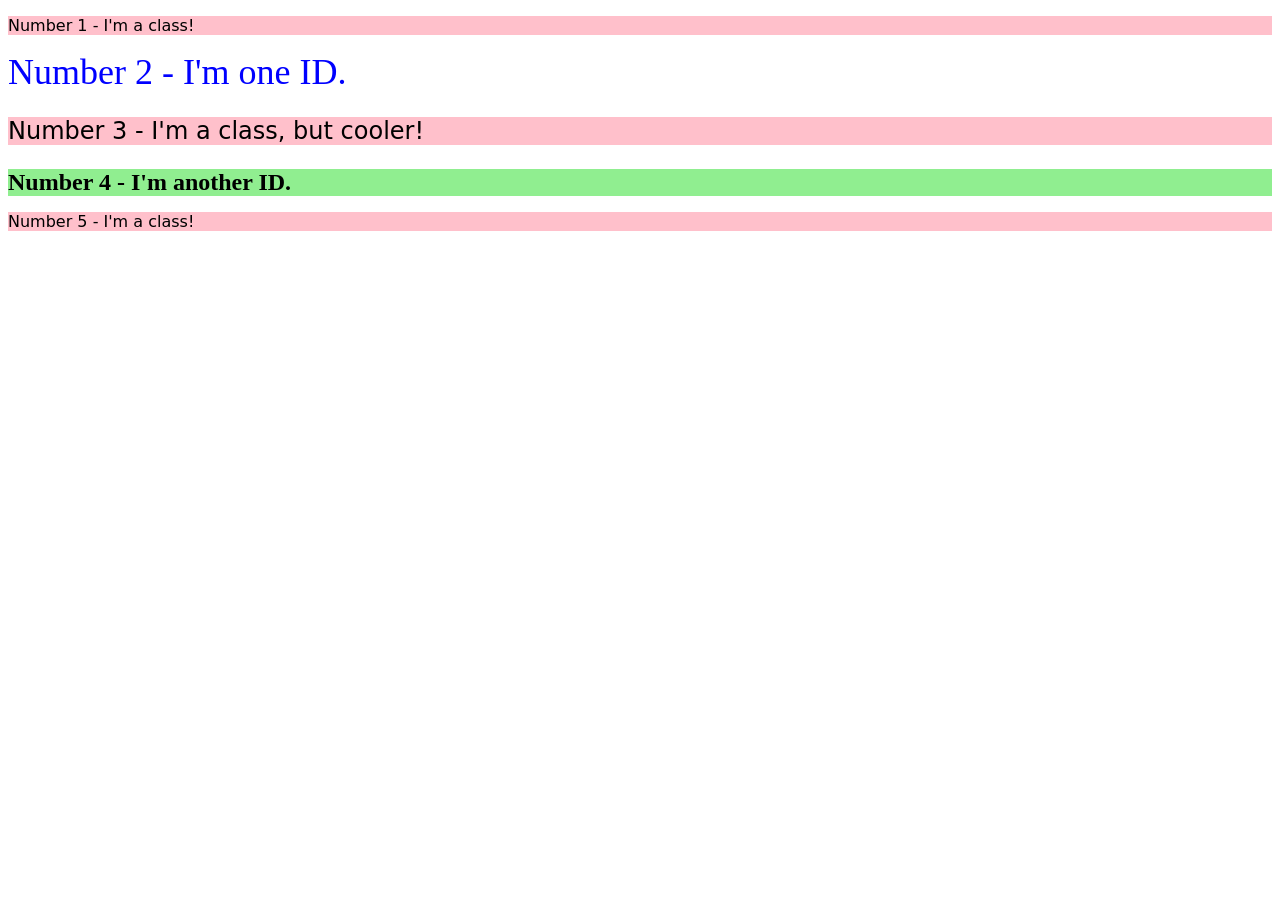
<file: CSS1/ex2.html>
<!DOCTYPE html>
<html lang="en">
  <head>
    <meta charset="UTF-8">
    <meta http-equiv="X-UA-Compatible" content="IE=edge">
    <meta name="viewport" content="width=device-width, initial-scale=1.0">
    <title>Class and ID Selectors</title>
    <link rel="stylesheet" href="ex2.css">
  </head>
  <body>
    <p class="pink">Number 1 - I'm a class!</p>

    <div id="random">Number 2 - I'm one ID.</div>

    <p class="pink no3">Number 3 - I'm a class, but cooler!</p>

    <div id="random2">Number 4 - I'm another ID.</div>

    <p class="pink no5">Number 5 - I'm a class!</p>
  </body>
</html>
</file>
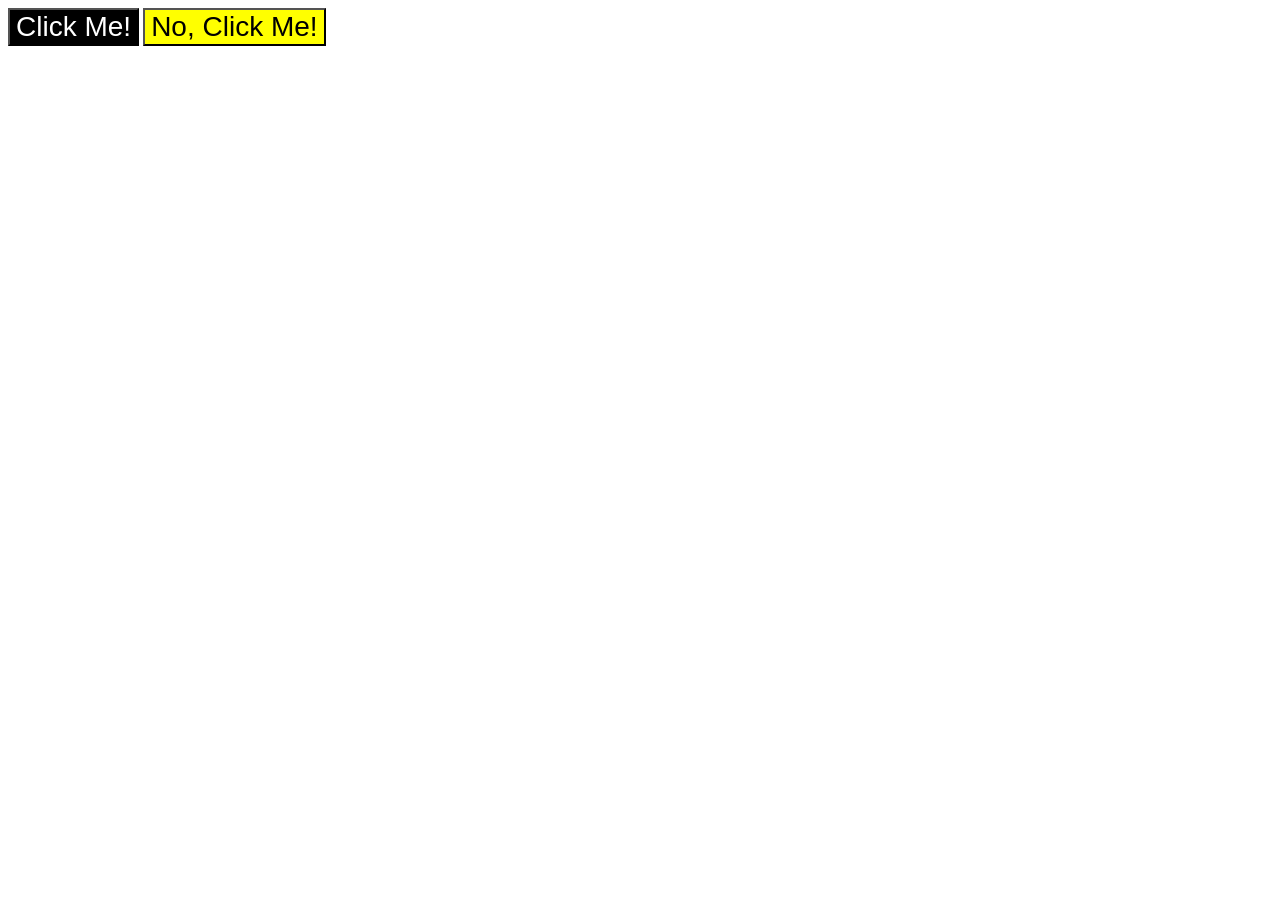
<file: CSS1/ex3.html>
<!DOCTYPE html>
<html lang="en">
  <head>
    <meta charset="UTF-8">
    <meta http-equiv="X-UA-Compatible" content="IE=edge">
    <meta name="viewport" content="width=device-width, initial-scale=1.0">
    <title>Grouping Selectors</title>
    <link rel="stylesheet" href="ex3.css">
  </head>
  <body>
    <button class="B1">Click Me!</button>
    <button class="B2">No, Click Me!</button>
  </body>
</html>
</file>
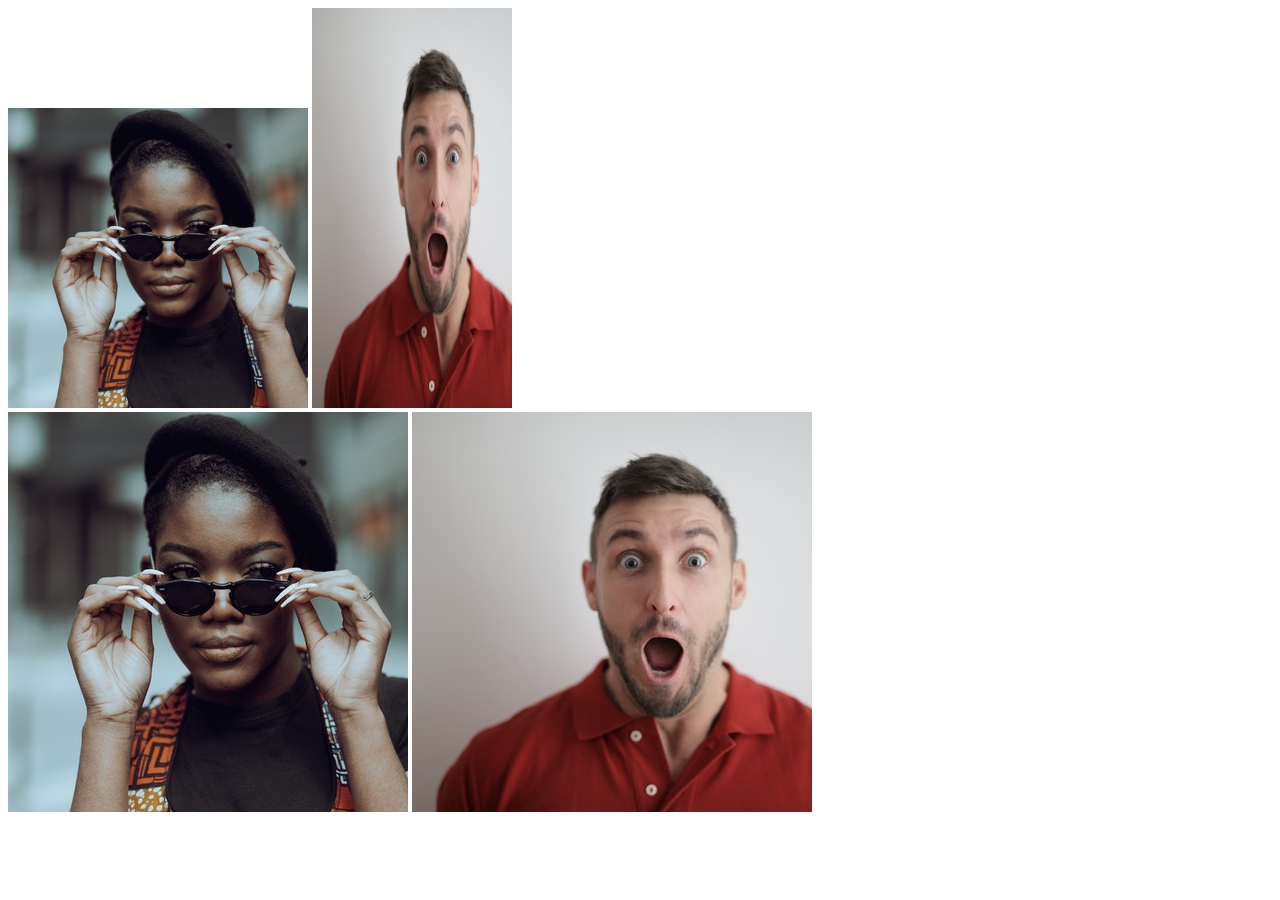
<file: CSS1/ex4.html>
<!DOCTYPE html>
<html lang="en">
  <head>
    <meta charset="UTF-8">
    <meta http-equiv="X-UA-Compatible" content="IE=edge">
    <meta name="viewport" content="width=device-width, initial-scale=1.0">
    <title>Chaining Selectors</title>
    <link rel="stylesheet" href="ex4.css">
  </head>
  <body>

    <!-- Use the classes BELOW this line -->

    <div>

      <img class="avatar proportioned" src="../imgs/womanWithGlasses.jpg" alt="Woman with glasses">

      <img class="avatar distorted" src="../imgs/surpricesMan.jpg" alt="Man with surprised expression">

    </div>

    <!-- Use the classes ABOVE this line -->

    <div>

      <img class="original proportioned" src="../imgs/womanWithGlasses.jpg" alt="Woman with glasses">

      <img class="original distorted" src="../imgs/surpricesMan.jpg" alt="Man with surprised expression">
      
    </div>
  </body>
</html>
</file>
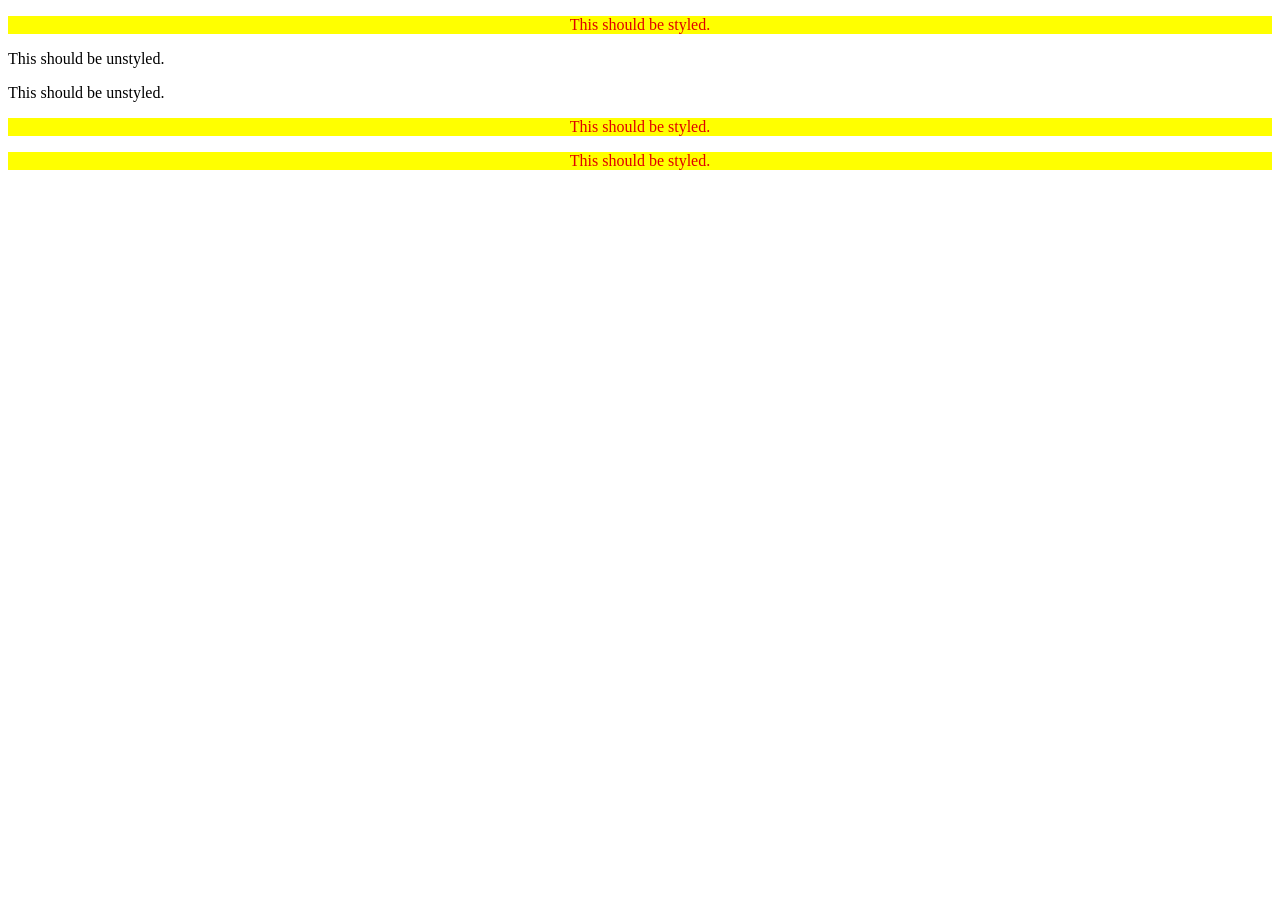
<file: CSS1/ex5.html>
<!DOCTYPE html>
<html lang="en">
  <head>
    <meta charset="UTF-8">
    <meta http-equiv="X-UA-Compatible" content="IE=edge">
    <meta name="viewport" content="width=device-width, initial-scale=1.0">
    <title>Descendant Combinator</title>
    <link rel="stylesheet" href="ex5.css">
  </head>
  <body>

    <div class="container">
      <p class="text">This should be styled.</p>
    </div>

    <p class="text">This should be unstyled.</p>

    <p class="text">This should be unstyled.</p>

    <div class="container">
      <p class="text">This should be styled.</p>
      <p class="text">This should be styled.</p>
    </div>
    
  </body>
</html>
</file>
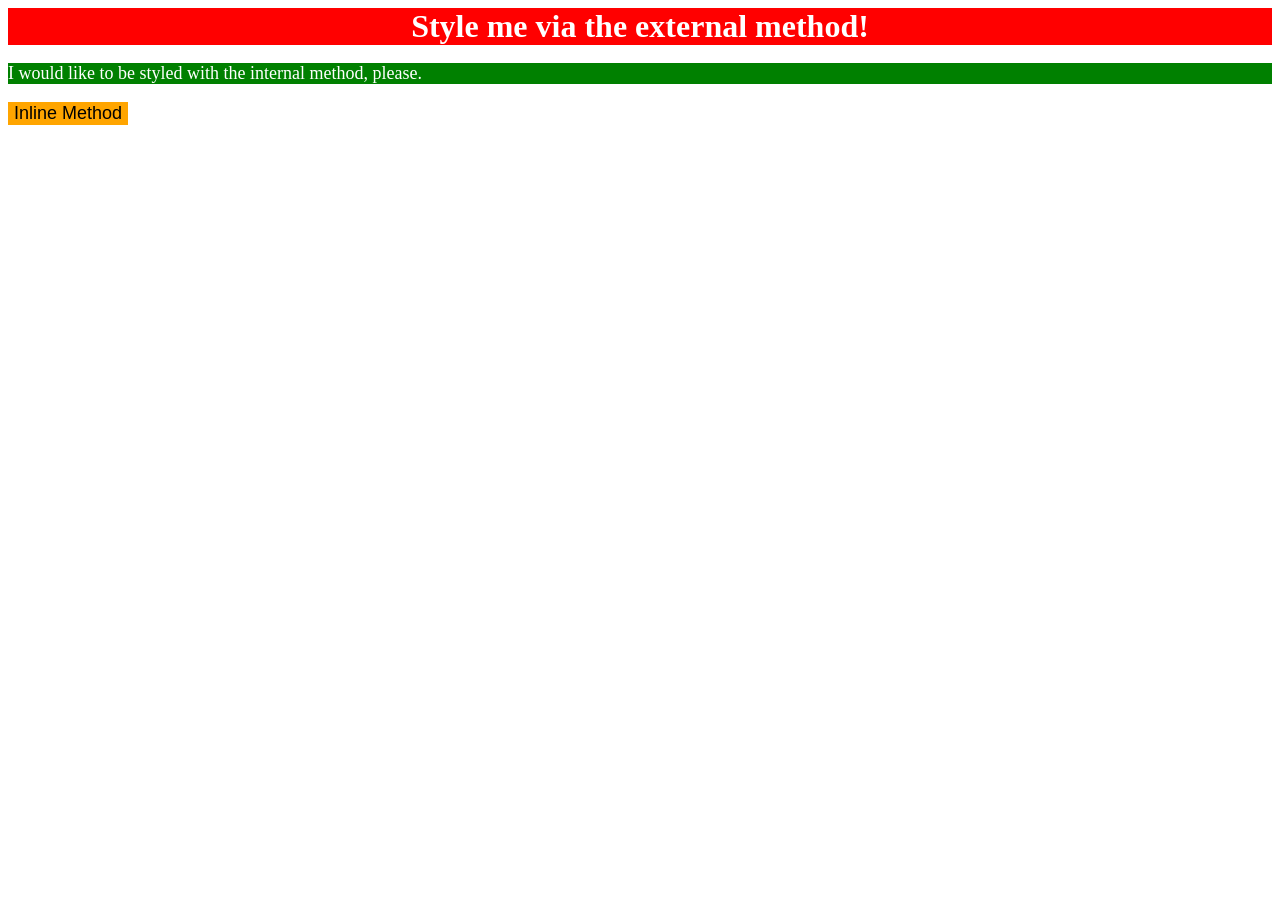
<file: CSS1/main.html>
<!DOCTYPE html>
<html lang="en">
<head>
    <meta charset="UTF-8">
    <meta name="viewport" content="width=device-width, initial-scale=1.0">
    <meta http-equiv="X-UA-Compatible" content="ie=edge">
    <title>CSS practice</title>
    <link rel="stylesheet" href="styles.css">
</head>
<body>
  <div>Style me via the external method!</div>

  <p>I would like to be styled with the internal method, please.</p>

  <button style="
    color: black;
    background-color: orange;
    border: none;
    font-size: 18px;
  ">Inline Method</button>

  <style>
    p {
      color: white;
      background-color: green;
      font-size: 18px;
    }
  </style>

</body>
</html>
</file>
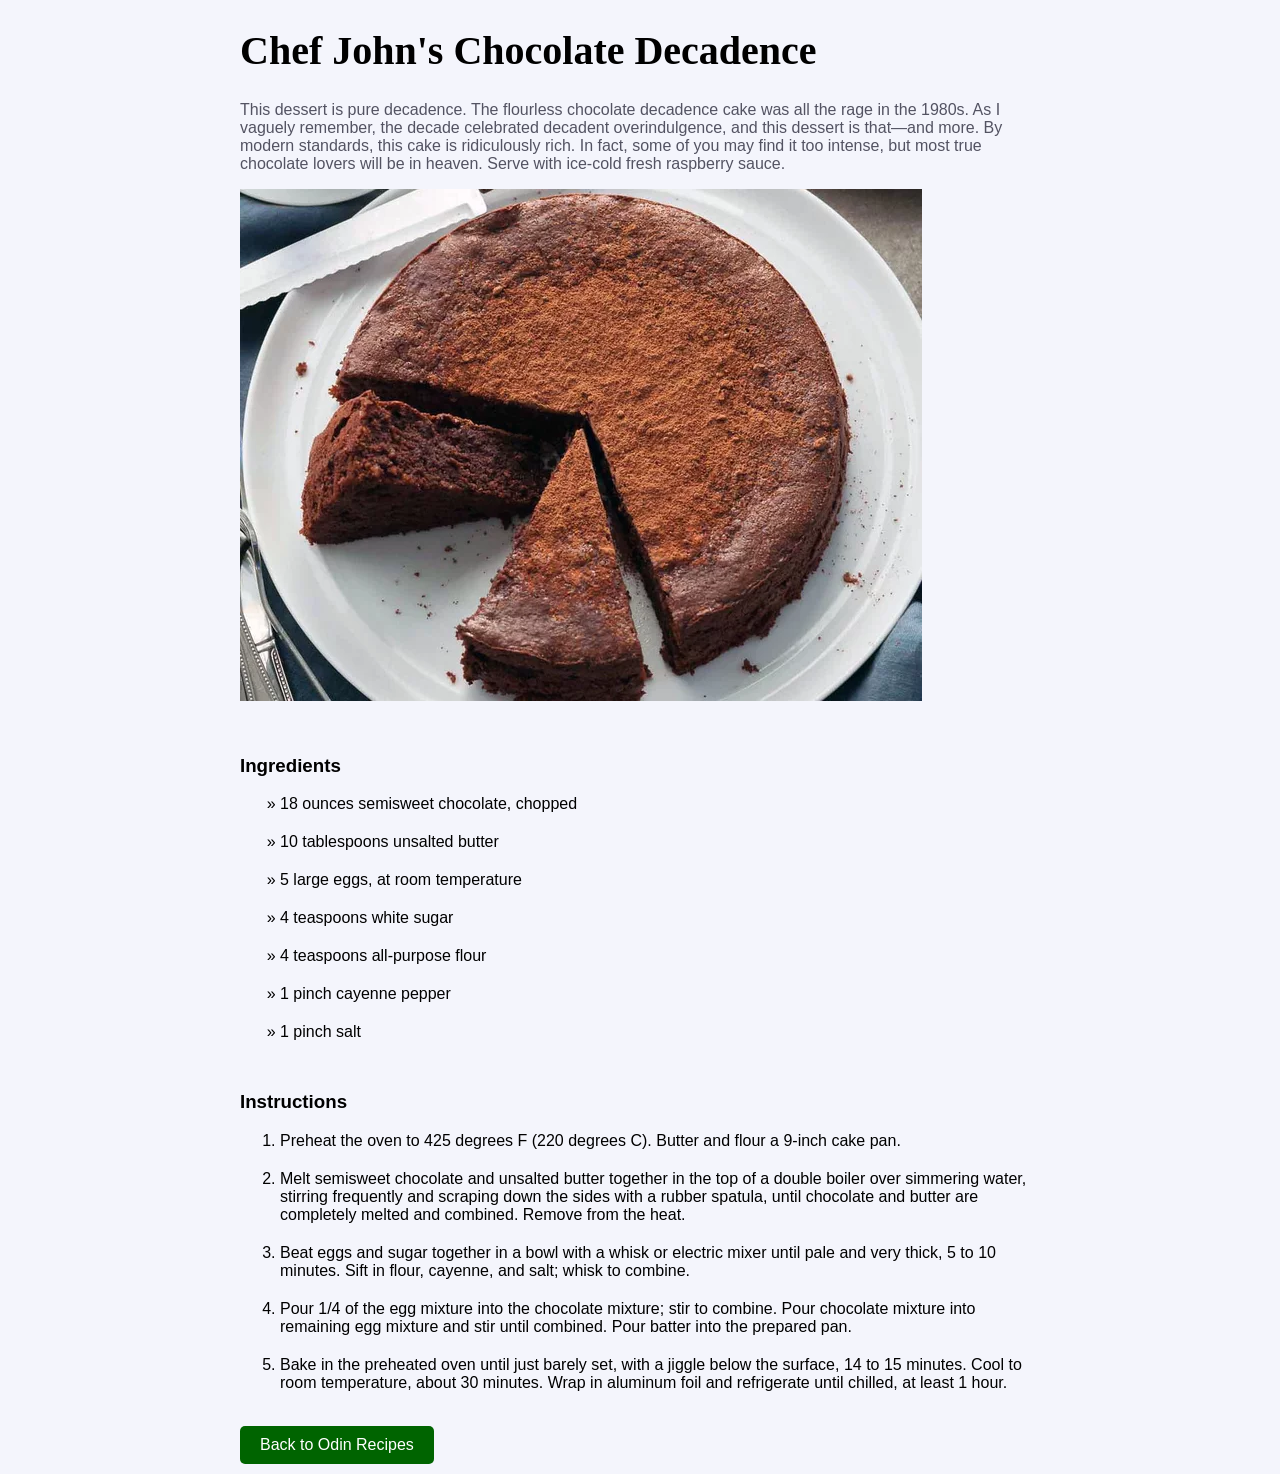
<file: recipes/ChocolateDecadence.html>
<!DOCTYPE html>
<html lang="en">
<head>
    <meta charset="UTF-8">
    <meta name="viewport" content="width=device-width, initial-scale=1.0">
    <meta http-equiv="X-UA-Compatible" content="ie=edge">
    <title>Chef John's Chocolate Decadence</title>
    <link rel="stylesheet" href="../style.css">
</head>
<body>
    <div class="content">
        <h1 class="recipes-title">Chef John's Chocolate Decadence</h1>

        <p class="description">This dessert is pure decadence. The flourless chocolate decadence cake was all the rage in the 1980s. As I vaguely remember, the decade celebrated decadent overindulgence, and this dessert is that—and more. By modern standards, this cake is ridiculously rich. In fact, some of you may find it too intense, but most true chocolate lovers will be in heaven. Serve with ice-cold fresh raspberry sauce.</p>
        
        <img src="../imgs/ChocolateDecadence.png" alt="chocolate decadence" class="foodImg">
        <br>


        <h3 class="ingredient">Ingredients</h3>

        <ul class="ingredient-list">
            <li>18 ounces semisweet chocolate, chopped</li>

            <li>10 tablespoons unsalted butter</li>

            <li>5 large eggs, at room temperature</li>

            <li>4 teaspoons white sugar</li>

            <li>4 teaspoons all-purpose flour</li>

            <li>1 pinch cayenne pepper</li>

            <li>1 pinch salt</li>

        </ul>

        <h3 class="instructions">Instructions</h3>

        <ol class="instructions-list">
            <li>Preheat the oven to 425 degrees F (220 degrees C). Butter and flour a 9-inch cake pan.</li>

            <li>Melt semisweet chocolate and unsalted butter together in the top of a double boiler over simmering water, stirring frequently and scraping down the sides with a rubber spatula, until chocolate and butter are completely melted and combined. Remove from the heat.</li>

            <li>Beat eggs and sugar together in a bowl with a whisk or electric mixer until pale and very thick, 5 to 10 minutes. Sift in flour, cayenne, and salt; whisk to combine.</li>

            <li>Pour 1/4 of the egg mixture into the chocolate mixture; stir to combine. Pour chocolate mixture into remaining egg mixture and stir until combined. Pour batter into the prepared pan.</li>
            
            <li>Bake in the preheated oven until just barely set, with a jiggle below the surface, 14 to 15 minutes. Cool to room temperature, about 30 minutes. Wrap in aluminum foil and refrigerate until chilled, at least 1 hour.</li>
        </ol>

        <br>
        <a href="../index.html" class="goHome">Back to Odin Recipes</a>

    </div>

    <script src=""></script>
</body>
</html>
</file>
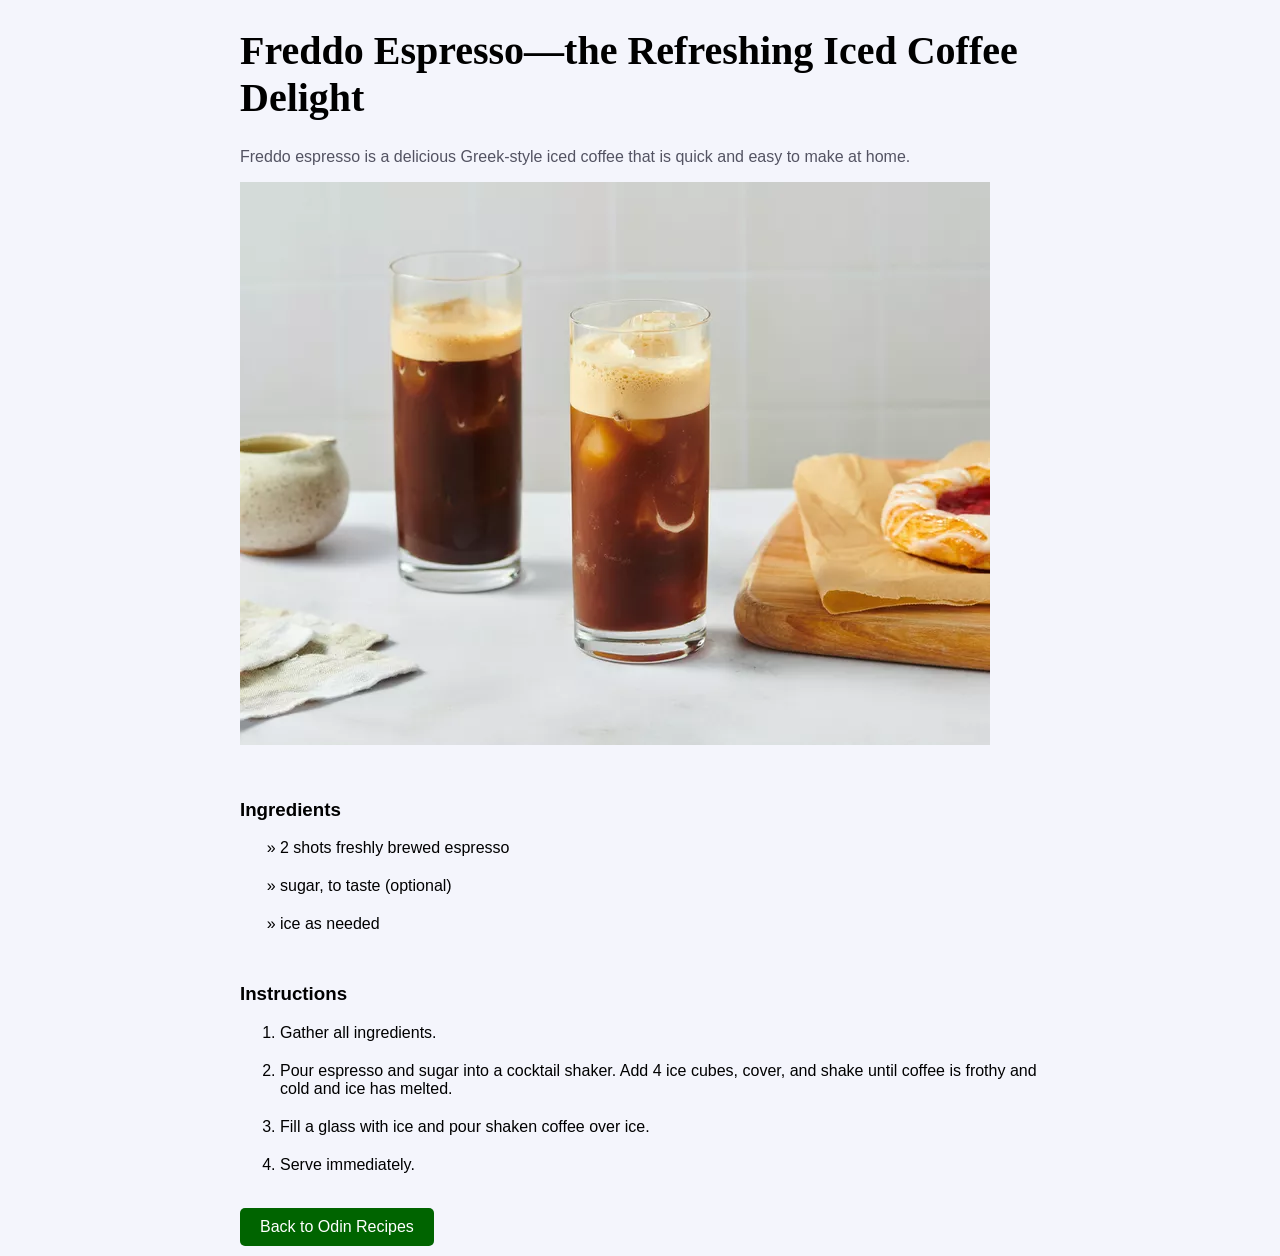
<file: recipes/FreddoEspresso.html>
<!DOCTYPE html>
<html lang="en">
<head>
    <meta charset="UTF-8">
    <meta name="viewport" content="width=device-width, initial-scale=1.0">
    <meta http-equiv="X-UA-Compatible" content="ie=edge">
    <title>Freddo Espresso</title>
    <link rel="stylesheet" href="../style.css">
</head>
<body>
    <div class="content">
        <h1 class="recipes-title">Freddo Espresso—the Refreshing Iced Coffee Delight</h1>

        <p class="description">Freddo espresso is a delicious Greek-style iced coffee that is quick and easy to make at home.</p>

        <img src="../imgs/FreddoEspresso.png" alt="freddo espresso" class="foodImg">
        <br>

        <h3 class="ingredient">Ingredients</h3>

        <ul class="ingredient-list">
            <li>2 shots freshly brewed espresso</li>
            <li>sugar, to taste (optional)</li>
            <li>ice as needed</li>
        </ul>

        <h3 class="instructions">Instructions</h3>

        <ol class="instructions-list">
            <li>Gather all ingredients.</li>

            <li>Pour espresso and sugar into a cocktail shaker. Add 4 ice cubes, cover, and shake until coffee is frothy and cold and ice has melted.</li>

            <li>Fill a glass with ice and pour shaken coffee over ice.</li>

            <li>Serve immediately.</li>
        </ol>

        <br>
        <a href="../index.html" class="goHome">Back to Odin Recipes</a>

    </div>

    <script src=""></script>
</body>
</html>
</file>
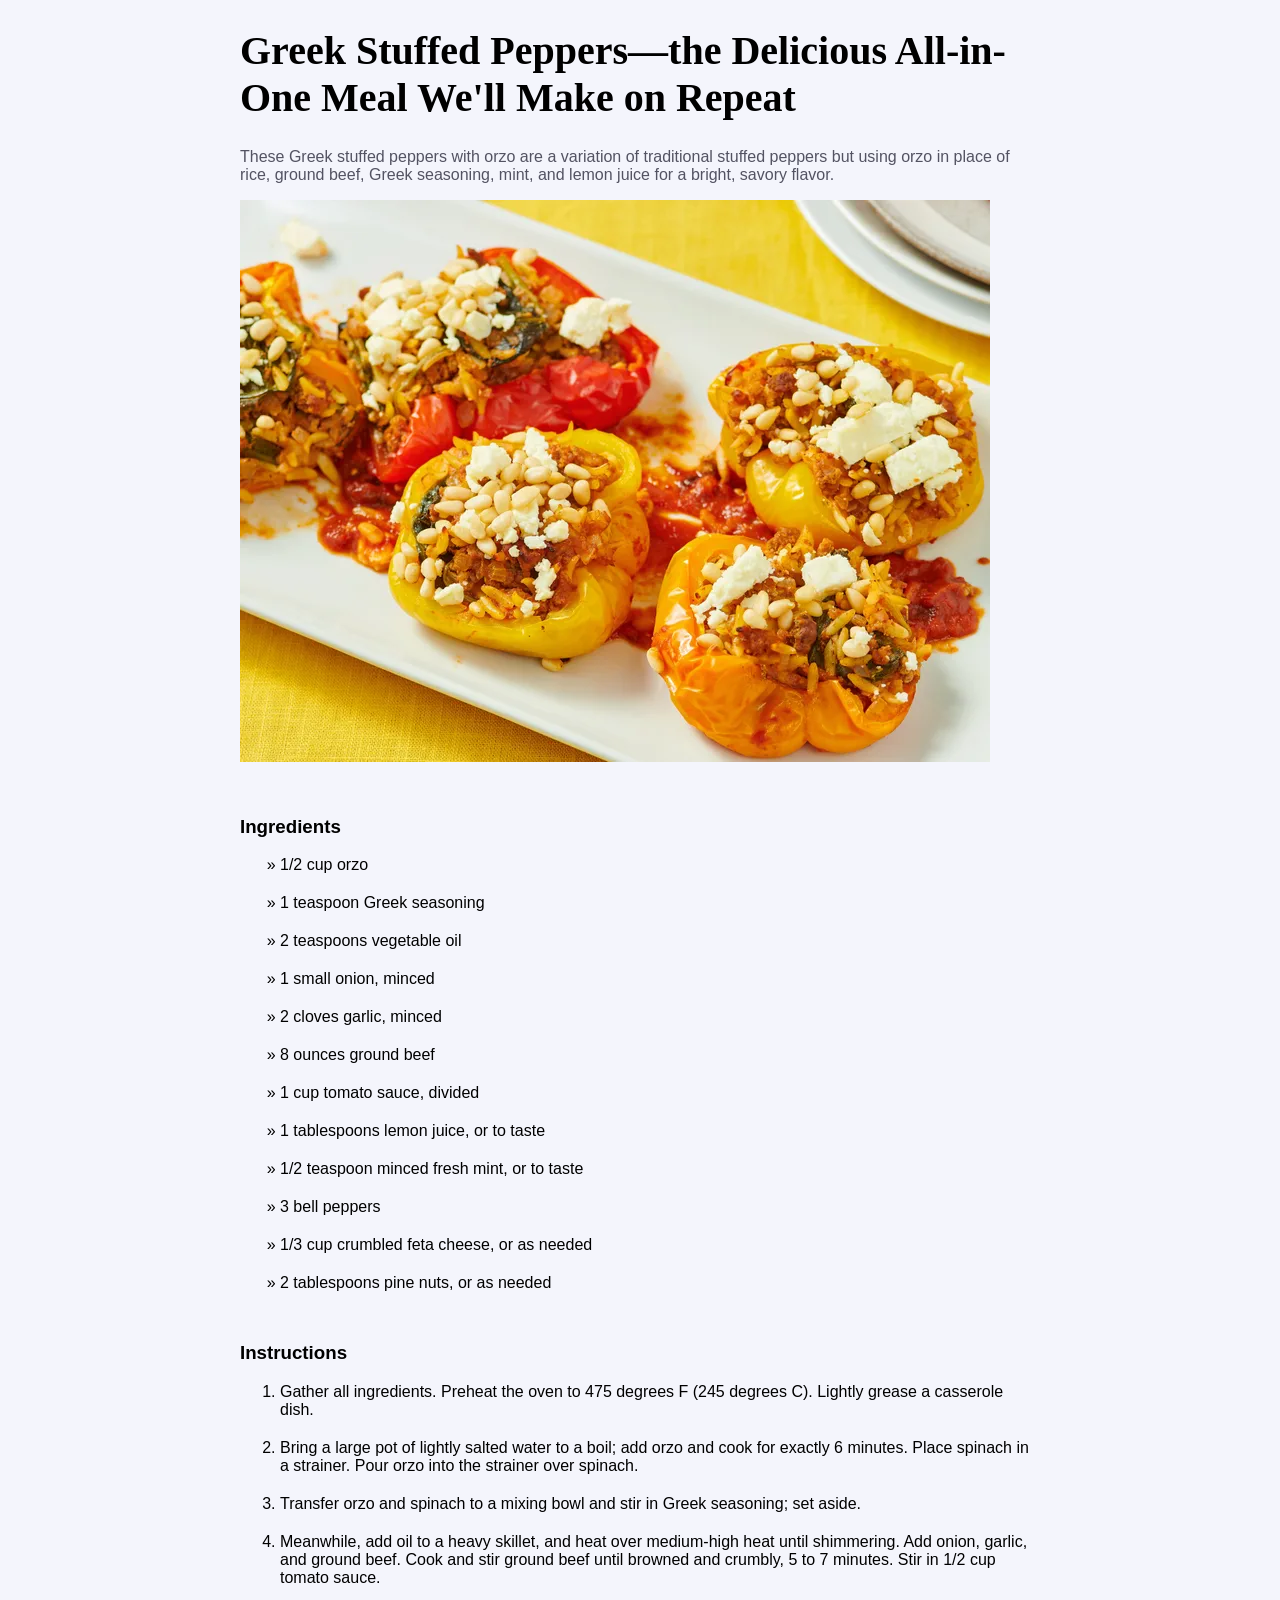
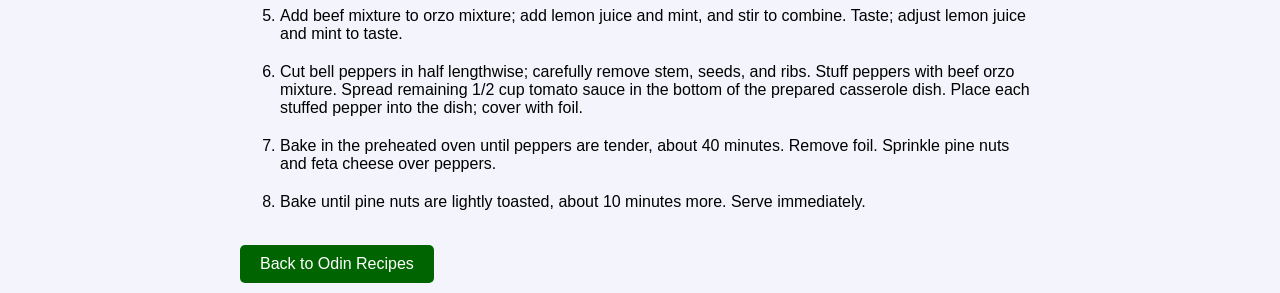
<file: recipes/StuffedPeppers.html>
<!DOCTYPE html>
<html lang="en">
<head>
    <meta charset="UTF-8">
    <meta name="viewport" content="width=device-width, initial-scale=1.0">
    <meta http-equiv="X-UA-Compatible" content="ie=edge">
    <title>Greek Stuffed Peppers</title>
    <link rel="stylesheet" href="../style.css">
</head>
<body>
    <div class="content">
        <h1 class="recipes-title">Greek Stuffed Peppers—the Delicious All-in-One Meal We'll Make on Repeat</h1>

        <p class="description">These Greek stuffed peppers with orzo are a variation of traditional stuffed peppers but using orzo in place of rice, ground beef, Greek seasoning, mint, and lemon juice for a bright, savory flavor.</p>

        <img src="../imgs/StuffedPeppers.png" alt="stuffed peppers" class="foodImg">
        <br>

        <h3 class="ingredient">Ingredients</h3>

        <ul class="ingredient-list">
            <li>1/2 cup orzo</li>
            <li>1 teaspoon Greek seasoning</li>
            <li>2 teaspoons vegetable oil</li>
            <li>1 small onion, minced</li>
            <li>2 cloves garlic, minced</li>
            <li>8 ounces ground beef</li>
            <li>1 cup tomato sauce, divided</li>
            <li>1 tablespoons lemon juice, or to taste</li>
            <li>1/2 teaspoon minced fresh mint, or to taste</li>
            <li>3 bell peppers</li>
            <li>1/3 cup crumbled feta cheese, or as needed</li>
            <li>2 tablespoons pine nuts, or as needed</li>
        </ul>

        <h3 class="instructions">Instructions</h3>

        <ol class="instructions-list">
            <li>Gather all ingredients. Preheat the oven to 475 degrees F (245 degrees C). Lightly grease a casserole dish.</li>

            <li>Bring a large pot of lightly salted water to a boil; add orzo and cook for exactly 6 minutes. Place spinach in a strainer. Pour orzo into the strainer over spinach.</li>

            <li>Transfer orzo and spinach to a mixing bowl and stir in Greek seasoning; set aside.</li>

            <li>Meanwhile, add oil to a heavy skillet, and heat over medium-high heat until shimmering. Add onion, garlic, and ground beef. Cook and stir ground beef until browned and crumbly, 5 to 7 minutes. Stir in 1/2 cup tomato sauce.</li>

            <li>Add beef mixture to orzo mixture; add lemon juice and mint, and stir to combine. Taste; adjust lemon juice and mint to taste.</li>

            <li>Cut bell peppers in half lengthwise; carefully remove stem, seeds, and ribs. Stuff peppers with beef orzo mixture. Spread remaining 1/2 cup tomato sauce in the bottom of the prepared casserole dish. Place each stuffed pepper into the dish; cover with foil.</li>

            <li>Bake in the preheated oven until peppers are tender, about 40 minutes. Remove foil. Sprinkle pine nuts and feta cheese over peppers.</li>

            <li>Bake until pine nuts are lightly toasted, about 10 minutes more. Serve immediately.</li>
        </ol>

        

        <br>
        <a href="../index.html" class="goHome">Back to Odin Recipes</a>
    </div>

    <script src=""></script>
</body>
</html>
</file>
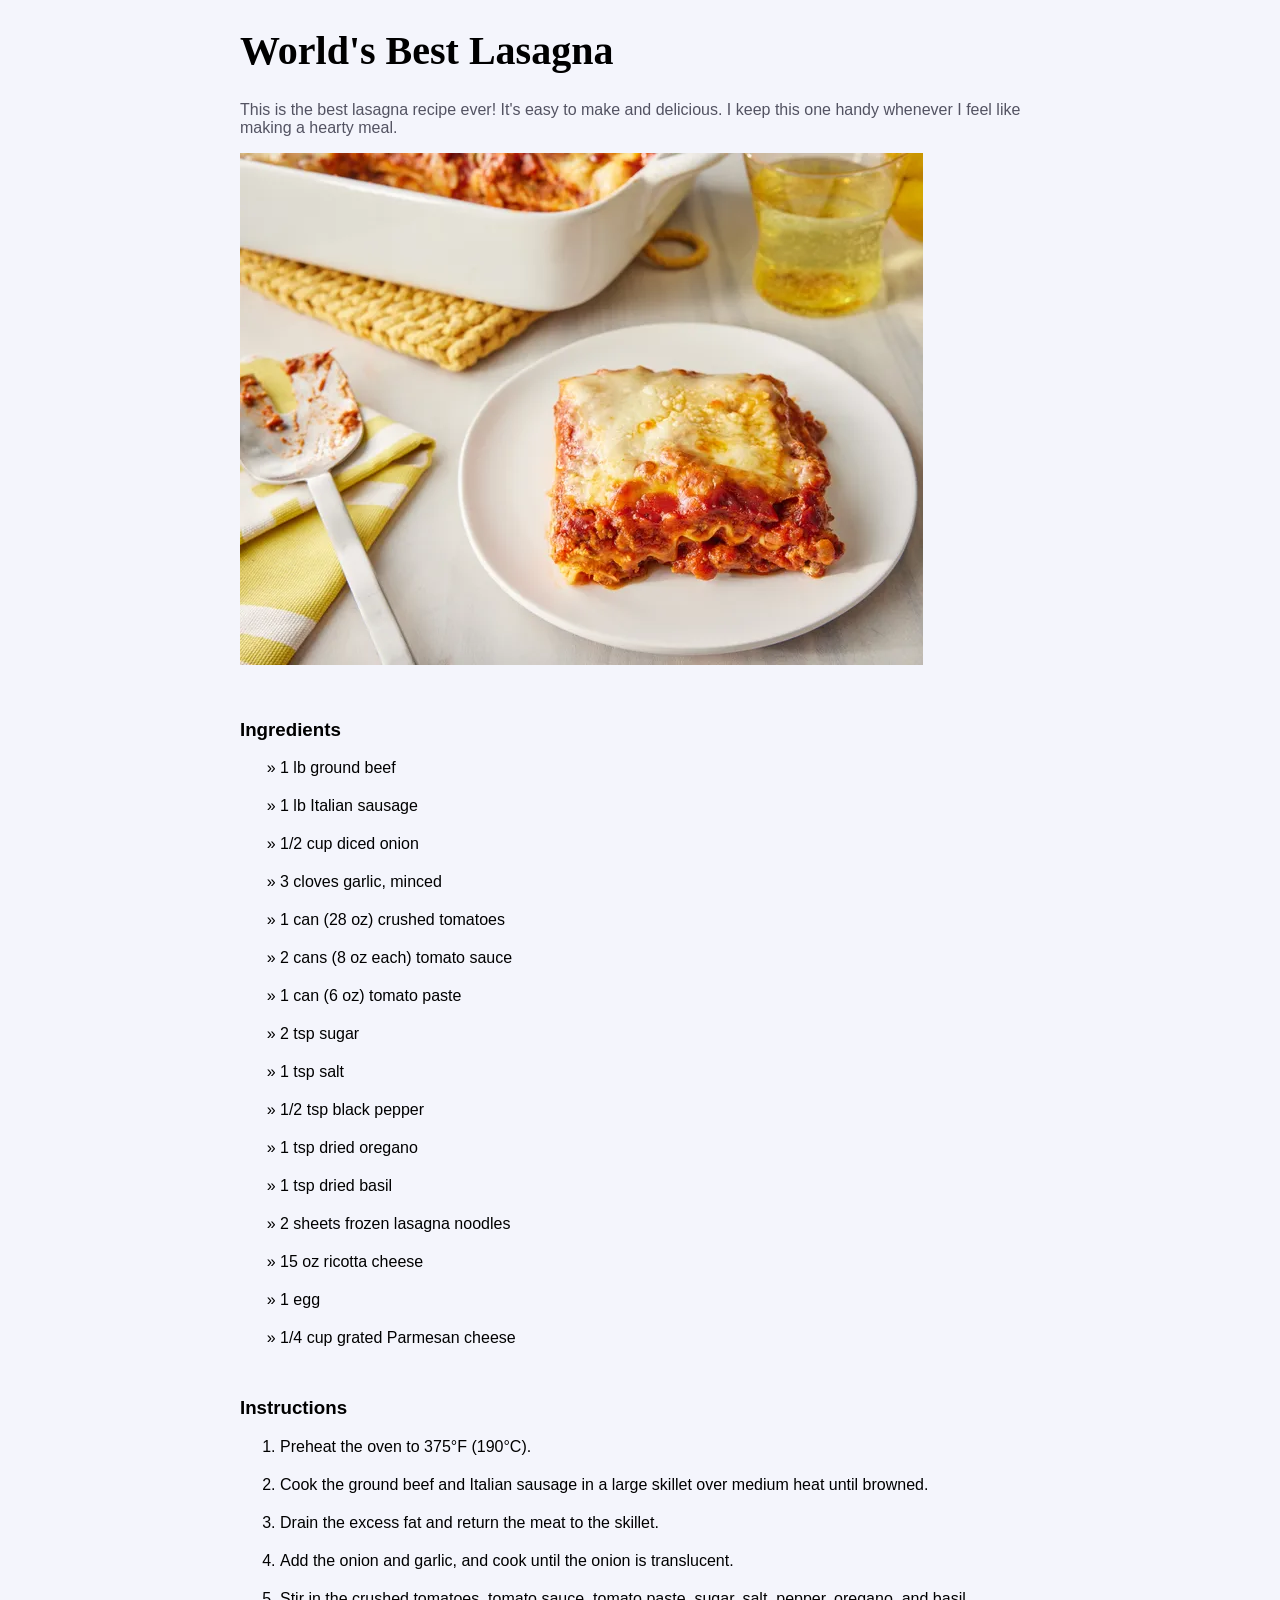
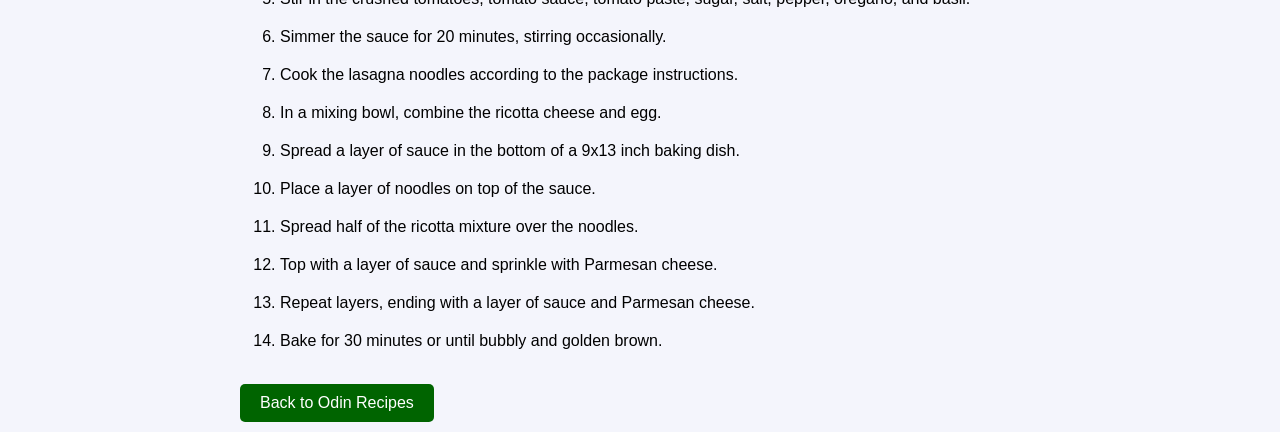
<file: recipes/WorldsBestLasagna.html>
<!DOCTYPE html>
<html lang="en">
<head>
    <meta charset="UTF-8">
    <meta name="viewport" content="width=device-width, initial-scale=1.0">
    <meta http-equiv="X-UA-Compatible" content="ie=edge">
    <title>world's best lasagna</title>
    <link rel="stylesheet" href="../style.css">
</head>
<body>
    <div class="content">
        <h1 class="recipes-title">World's Best Lasagna</h1>

        <p class="description">This is the best lasagna recipe ever! It's easy to make and delicious. I keep this one handy whenever I feel like making a hearty meal.</p>

        <img src="../imgs/lasagna.png" alt="lasagna" class="foodImg">
        <br>

        <h3 class="ingredient">Ingredients</h3>

        <ul class="ingredient-list">
            <li>1 lb ground beef</li>
            <li>1 lb Italian sausage</li>
            <li>1/2 cup diced onion</li>
            <li>3 cloves garlic, minced</li>
            <li>1 can (28 oz) crushed tomatoes</li>
            <li>2 cans (8 oz each) tomato sauce</li>
            <li>1 can (6 oz) tomato paste</li>
            <li>2 tsp sugar</li>
            <li>1 tsp salt</li>
            <li>1/2 tsp black pepper</li>
            <li>1 tsp dried oregano</li>
            <li>1 tsp dried basil</li>
            <li>2 sheets frozen lasagna noodles</li>
            <li>15 oz ricotta cheese</li>
            <li>1 egg</li>
            <li>1/4 cup grated Parmesan cheese</li>
        </ul>

        <h3 class="instructions">Instructions</h3>

        <ol class="instructions-list">
            <li>Preheat the oven to 375°F (190°C).</li>

            <li>Cook the ground beef and Italian sausage in a large skillet over medium heat until browned.</li>

            <li>Drain the excess fat and return the meat to the skillet.</li>

            <li>Add the onion and garlic, and cook until the onion is translucent.</li>

            <li>Stir in the crushed tomatoes, tomato sauce, tomato paste, sugar, salt, pepper, oregano, and basil.</li>

            <li>Simmer the sauce for 20 minutes, stirring occasionally.</li>

            <li>Cook the lasagna noodles according to the package instructions.</li>

            <li>In a mixing bowl, combine the ricotta cheese and egg.</li>

            <li>Spread a layer of sauce in the bottom of a 9x13 inch baking dish.</li>

            <li>Place a layer of noodles on top of the sauce.</li>

            <li>Spread half of the ricotta mixture over the noodles.</li>

            <li>Top with a layer of sauce and sprinkle with Parmesan cheese.</li>

            <li>Repeat layers, ending with a layer of sauce and Parmesan cheese.</li>

            <li>Bake for 30 minutes or until bubbly and golden brown.</li>
        </ol>

        <br>
        
        <a href="../index.html" class="goHome">Back to Odin Recipes</a>

    </div>

    <script src=""></script>
</body>
</html>
</file>
<file: CSS1/ex2.css>
.pink{
  background-color: pink;
  font-family: Verdana, "Dejavu Sans", sans-serif;
}

#random{
  color: blue;
  font-size: 36px;
}

.no3{
  font-size: 24px;
}

#random2{
  background-color: lightgreen;
  font-size: 24px;
  font-weight: bold;
}
</file>
<file: CSS1/ex3.css>
button{
  font-size: 28px;
  font-family: Helvetica, "Times New Roman", sans-serif;
}

.B1{
  color: white;
  background-color: black;
}

.B2{
  color: black;
  background-color: yellow;
}
</file>
<file: CSS1/ex4.css>
.avatar.proportioned {
  width: 300px;
  height: auto;
}

.avatar.distorted {
  width:  200px;
  height: 400px;
}
</file>
<file: CSS1/ex5.css>
.container .text {
    background-color: yellow;
    color: #E00000;
    text-align: center;
}
</file>
<file: CSS1/styles.css>
div{
  background-color: red;
  color: white;
  font-size: 32px;
    font-weight: bold;
  justify-content: center;
  display: flex;
}
</file>
<file: style.css>
div {
  font-family: Arial, Helvetica, sans-serif;
}

body {
  margin: 0;
  padding: 0;
  background-color: rgb(244, 245, 252);
}

.hero {
  background-image: url("imgs/bgFood.jpg");
  background-size: cover;
  background-position: center;
  color: white;
  min-height: 100vh; /* full screen height */
}

.title{
  justify-content: center;
  text-align: center;
  font-family: Brush Script MT, cursive;
  font-size: 500%;
  color:white;
  margin: 0;
}

.recipes-list{
  justify-content: center;
  text-align: center;
  display: flex;
  flex-direction: column;
  gap: 20px;
  color: white;
  list-style: none;
  gap: 30px;
  font-size: 150%;
}

.recipes-title{
  font-family: Brush Script MT, cursive;
  font-size: 250%;
  color:black;
}

.description{
  color: rgb(83, 83, 98);
}

.ingredient{
  margin-top: 50px;
}

.ingredient-list{
  display: flex;
  flex-direction: column;
  gap: 20px;
}

ul li::marker {
  content: "» ";
}

.instructions{
  margin-top: 50px;
}

.instructions-list{
  display: flex;
  flex-direction: column;
  gap: 20px;
}

.goHome{
  display: inline-block;
  padding: 10px 20px;
  background-color: darkgreen;
  color: white;
  text-decoration: none;
  border-radius: 5px;
}

.content{
  max-width: 800px;
  margin: 10px auto;
}

a {
  color: white;
  text-decoration: none;
}

a:visited {
  color: white;
}

a:hover {
  color: lightgray;
}

a:active {
  color: gray;
}
</file>
